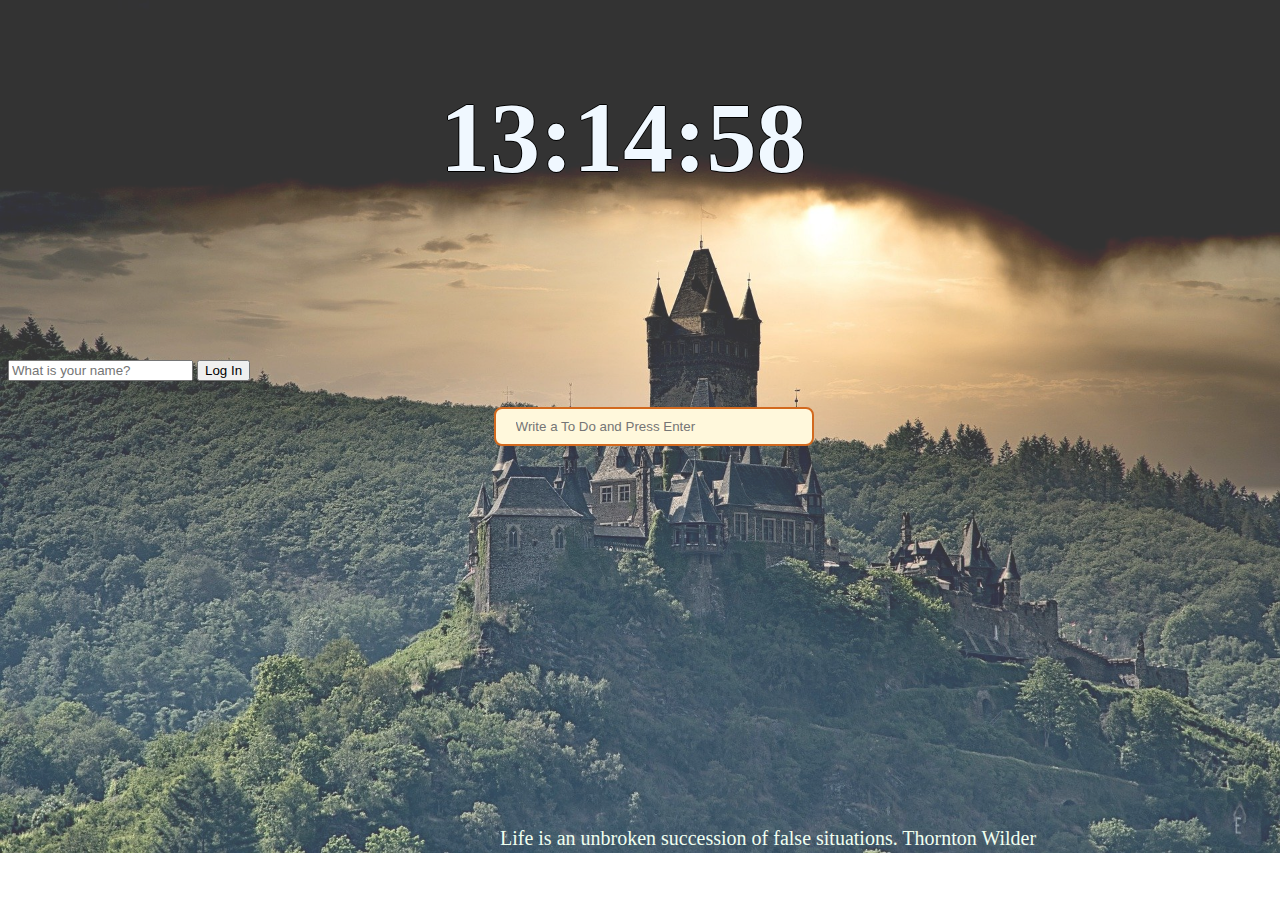
<file: MOMENTUM/index.html>
<!DOCTYPE html>
<html lang="en">
<head>
    <meta charset="UTF-8">
    <meta http-equiv="X-UA-Compatible" content="IE=edge">
    <meta name="viewport" content="width=device-width, initial-scale=1.0">
    <link rel="stylesheet" href="css/style.css" />
    <title>Momentum</title>
</head>
<body>
    <form class="hidden" id = "login-form">
        <input 
        required
        maxlength="15"
        type="text" 
        placeholder="What is your name?"
        />
        <input type="submit" value="Log In" />
    </form>
    <h2 id="clock">00:00</h2>
    <h1 class="hidden" id="greeting" ></h1>
    <form id="todo-form">
        <input id="input"type="text" placeholder="Write a To Do and Press Enter" />
    </form>
    <ul id="todo-list"></ul>
    <div id="quote">
        <span></span>
        <span></span>
    </div>
    <div id="weather">
        <span></span>
        <span></span>
    </div>
    <script src="js/greetings.js"></script>
    <script src="js/clock.js"></script>
    <script src="js/quotes.js"></script>
    <script src="js/background.js"></script>
    <script src="js/todo.js"></script>
    <script src="js/weather.js"></script>
</body>
</html>
</file>
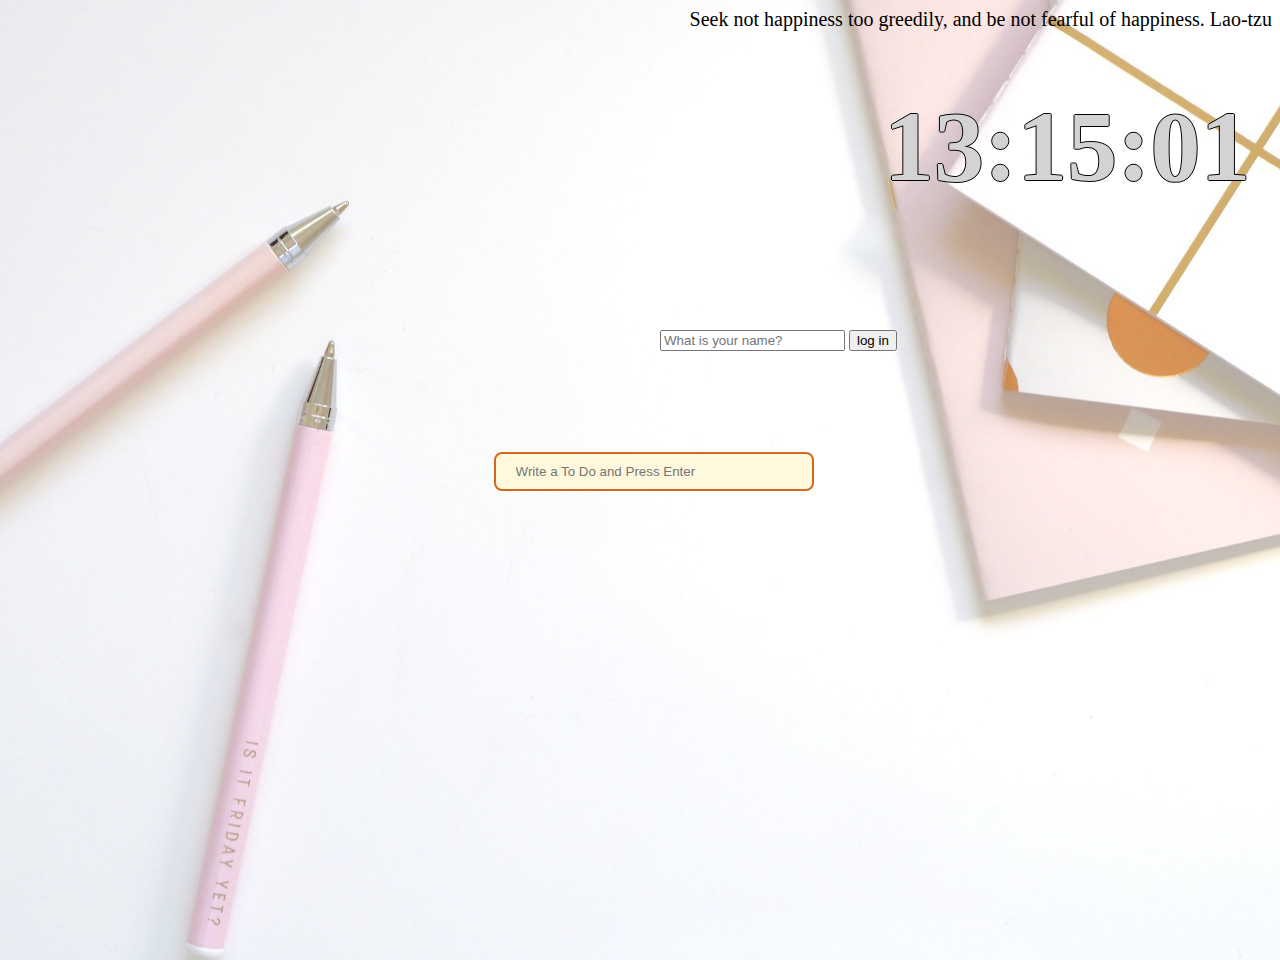
<file: MOMENTUM2/index.html>
<!DOCTYPE html>
<html lang="en">
<head>
    <meta charset="UTF-8">
    <meta http-equiv="X-UA-Compatible" content="IE=edge">
    <meta name="viewport" content="width=device-width, initial-scale=1.0">
    <link rel="stylesheet" href="css/style.css" />
    <title>MOMENTUM2</title>
</head>
<body>
    <form id="login-form" class="hidden">
        <input
        required
        maxlength="15"
        type="text"
        placeholder="What is your name?" 
        /> 
        <input type="submit" value="log in" /> 
    </form>
    <h1 id="greeting" class="hidden"></h1>
    <h2 id="clock">00:00</h2>
    <div id="weather">
        <span></span>
        <span></span>
    </div>
    <div id="quote">
        <span></span>
        <span></span>
    </div>
    <form id="todo-form">
        <input id="input"type="text" placeholder="Write a To Do and Press Enter" />
    </form>
    <ul id="todo-list"></ul>
   
    
    <script src="js/greetings.js"></script>
    <script src="js/clock.js"></script>
    <script src="js/background.js"></script>
    <script src="js/todo.js"></script>
    <script src="js/weather.js"></script>
    <script src="js/quotes.js"></script>
</body>
</html>
</file>
<file: MOMENTUM/css/style.css>
.hidden {
    display: none;
}

#login-form{
   position:absolute;
   top: 40%;
   
   
   
}

#todo-form{
    position: absolute;
    top: 33%;
    left: 37%;
    width: 50%;
    padding: 10px 20px;
    margin: 50px 0;
}
#input{
   

    width: 50%;
    padding: 10px 20px;
    margin: 50px 0;
    box-sizing: border-box;
    background-color:#FFF8DC;
    border: solid 2px #d2691e;
    border-radius: 8px;
}

#greeting{
    color:aliceblue ;
    font-size: 70px;
    top: 20%;
    font-family: Georgia, 'Times New Roman', Times, serif;
    text-align: center;
    margin-left: auto;
    margin-right: auto;
    text-shadow: -1px 0 #000, 0 1px #000, 1px 0 #000, 0 -1px #000;
    
}

#clock{
    color:aliceblue;
    width: 400px;
    margin: 80px auto;
    font-size: 100px;
    font-family: Georgia, 'Times New Roman', Times, serif;
    text-shadow: -1px 0 #000, 0 1px #000, 1px 0 #000, 0 -1px #000;
}

#quote{
    color:honeydew;
    font-size: 20px;
    text-align:center;
    position: absolute;
    left: 500px;
    bottom: 50px;
    
}

#weather{
    color:darksalmon;
    text-align: right;
}

#todo-list{
    color:honeydew;
    font-size: 30px;
    text-align: center;
    list-style: none;
    padding-left: 0px;
}

img {
    position:absolute;
    width:100%;
    height:auto;
    left: 0px;
    top: 0px;
    right:0px;
    bottom:0px;
    z-index: -1;
    opacity:80%;
    background-size: contain;
}
</file>
<file: MOMENTUM2/css/style.css>
.hidden{
    display: none;
}

#login-form{
    position:absolute;
    top: 30%;
    left: 50%;
    width: 50%;
    padding: 10px 20px;
    margin: 50px 0;
    
    
    
 }
#greeting{
    color:lightsalmon;
    font-size: 150px;
    text-align: center;
   

   
}
#todo-form{
    position: absolute;
    top: 38%;
    left: 37%;
    width: 50%;
    padding: 10px 20px;
    margin: 50px 0;
}
#input{
   

    width: 50%;
    padding: 10px 20px;
    margin: 50px 0;
    box-sizing: border-box;
    background-color:#FFF8DC;
    border: solid 2px #d2691e;
    border-radius: 8px;
}
#clock{
    color:lightgray;
    text-align: center;
    width: 400px;
    margin: 80px auto;
    font-size: 100px;
    position: absolute;
    top: 1%;
    right: 1%;
    text-shadow: -1px 0 #000, 0 1px #000, 1px 0 #000, 0 -1px #000;
}

#quote{
    text-align: right;
    font-size: 20px;
}

#weather{
    color:red;
    text-align: right;
    
}
#todo-list{
    color:darkslateblue;
    position: absolute;
    top: 52%;
    right: 40%;
    font-size: 30px;
    text-align: center;
    list-style: none;
    padding-left: 0px;
}

img {
    position:absolute;
    width:100%;
    height:auto;
    left: 0px;
    top: 0px;
    right:0px;
    bottom:0px;
    z-index: -1;
    opacity:80%;
    background-size: contain;
}
</file>
